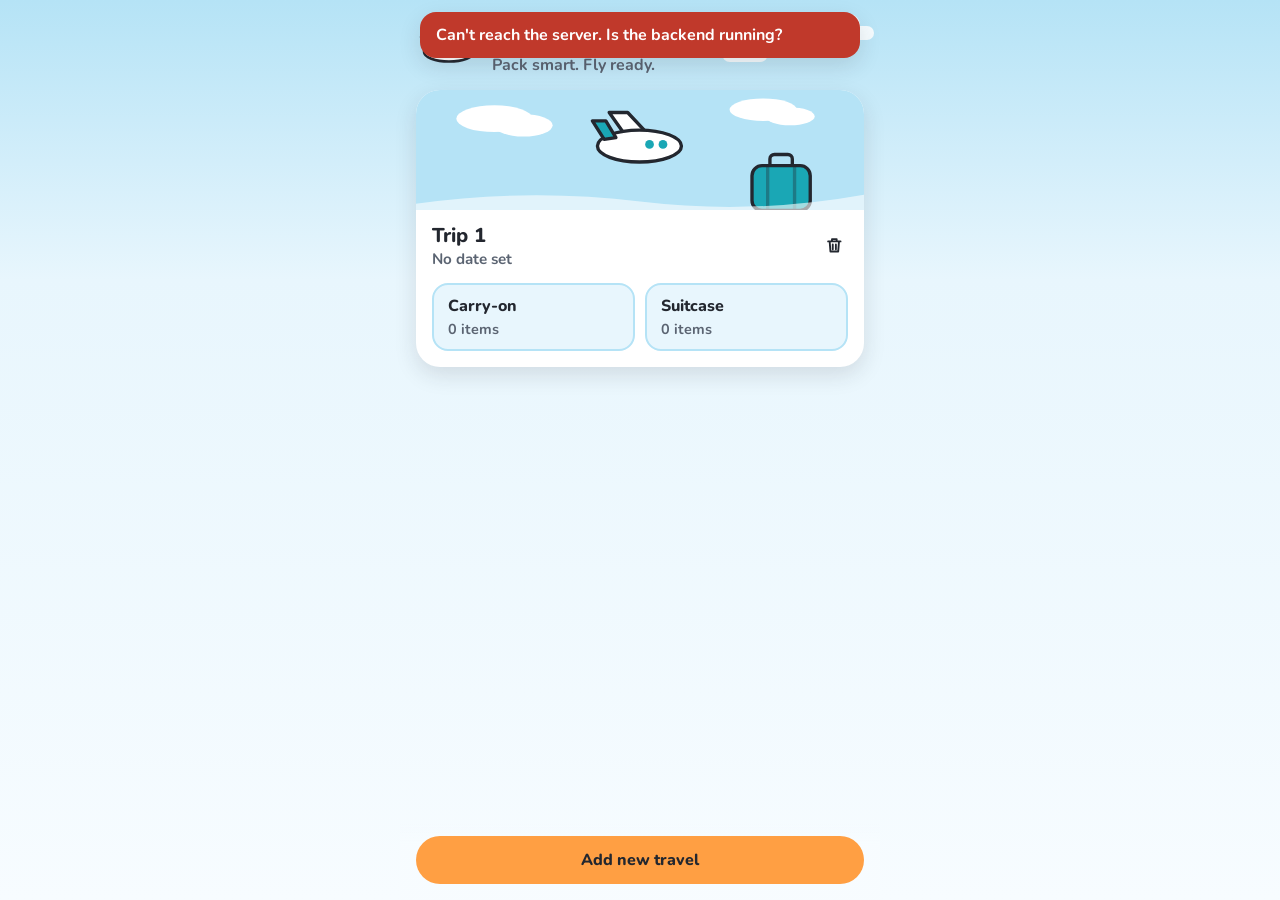
<file: frontend/index.html>
<!DOCTYPE html>
<html lang="en">
<head>
  <meta charset="UTF-8">
  <meta name="viewport" content="width=device-width, initial-scale=1">
  <title>Fly Ready</title>
  <link rel="preconnect" href="https://fonts.googleapis.com">
  <link rel="preconnect" href="https://fonts.gstatic.com" crossorigin>
  <link href="https://fonts.googleapis.com/css2?family=Nunito:wght@600;700;800&display=swap" rel="stylesheet">
  <link rel="stylesheet" href="css/style.css">
</head>
<body>
  <div class="app">
    <header class="top" id="top"></header>
    <main id="trips" aria-live="polite"></main>
  </div>

  <div class="dock">
    <button class="btn accent" id="add-trip" type="button">Add new travel</button>
  </div>

  <script src="js/common.js"></script>
  <script src="js/api.js"></script>
  <script src="js/trips.js"></script>
  <script src="js/home.js"></script>
</body>
</html>
</file>
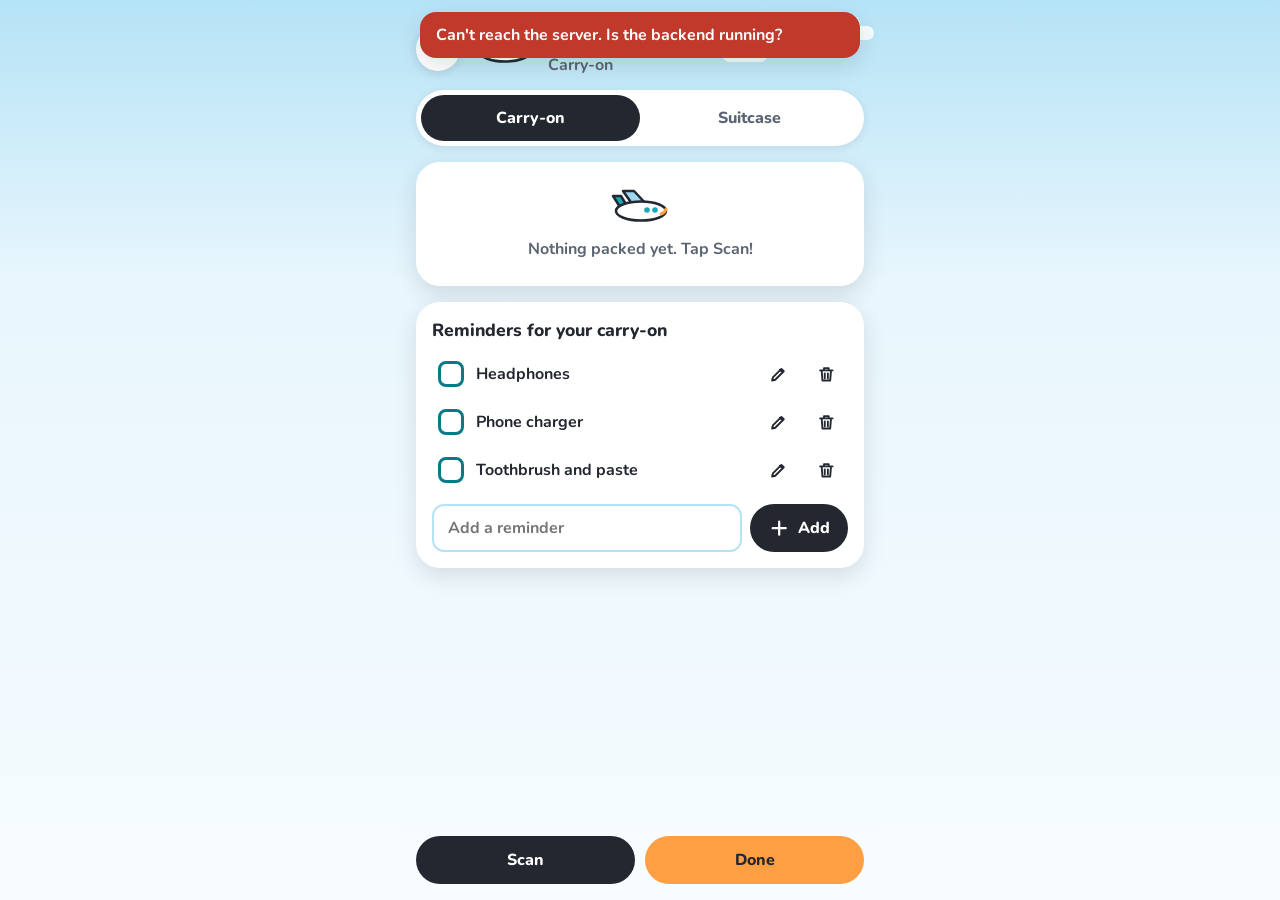
<file: frontend/bag.html>
<!DOCTYPE html>
<html lang="en">
<head>
  <meta charset="UTF-8">
  <meta name="viewport" content="width=device-width, initial-scale=1">
  <title>Fly Ready</title>
  <link rel="preconnect" href="https://fonts.googleapis.com">
  <link rel="preconnect" href="https://fonts.gstatic.com" crossorigin>
  <link href="https://fonts.googleapis.com/css2?family=Nunito:wght@600;700;800&display=swap" rel="stylesheet">
  <link rel="stylesheet" href="css/style.css">
</head>
<body>
  <div class="app">
    <header class="top" id="top"></header>
    <nav class="toggle" id="toggle" aria-label="Choose bag"></nav>
    <main>
      <section id="items" aria-live="polite"></section>
      <section class="card reminders" id="reminders" aria-labelledby="rem-title"></section>
    </main>
  </div>

  <div class="dock">
    <a class="btn primary" id="scan-link" href="scan.html">Scan</a>
    <button class="btn accent" id="done-btn" type="button">Done</button>
  </div>

  <script src="js/common.js"></script>
  <script src="js/api.js"></script>
  <script src="js/trips.js"></script>
  <script src="js/bag.js"></script>
</body>
</html>
</file>
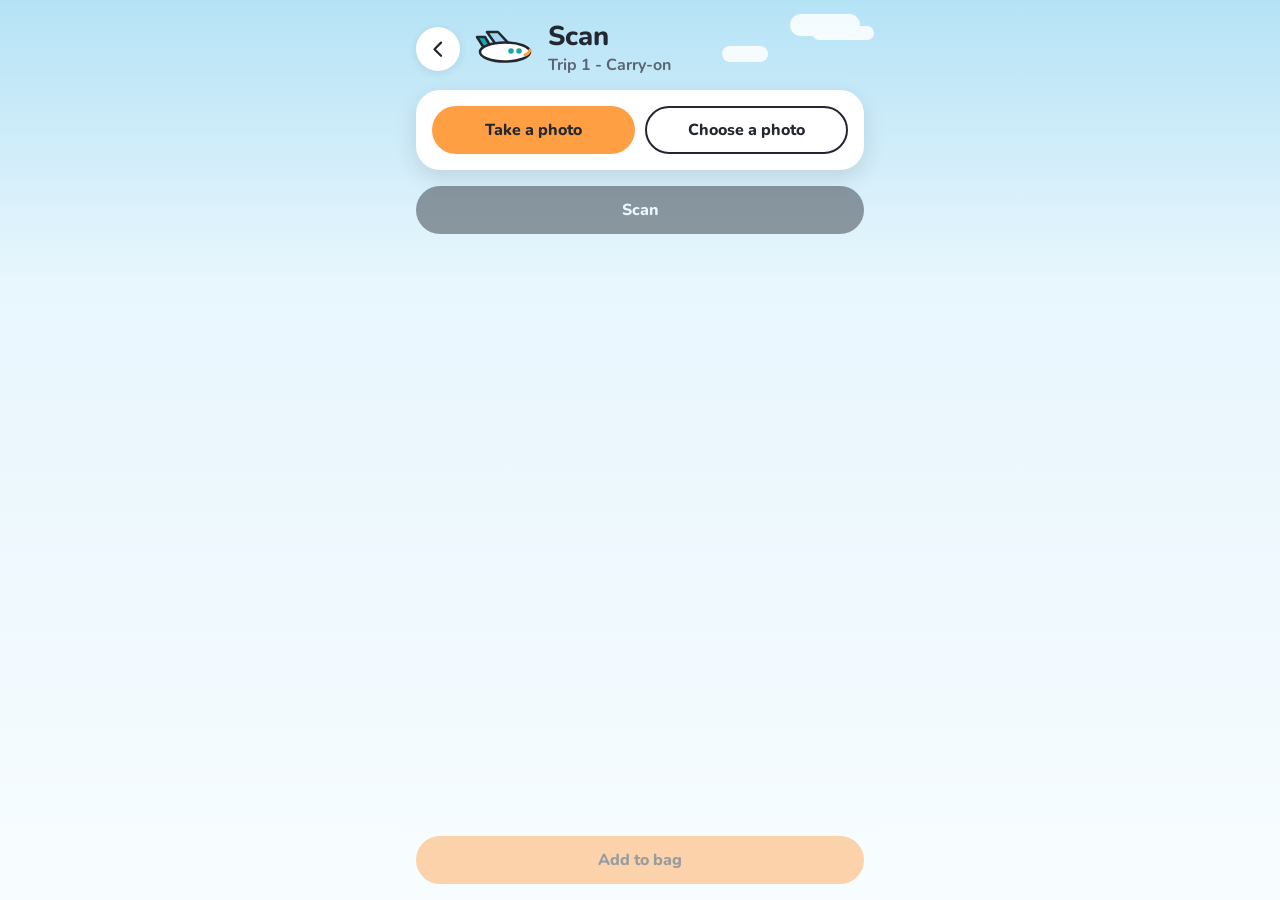
<file: frontend/scan.html>
<!DOCTYPE html>
<html lang="en">
<head>
  <meta charset="UTF-8">
  <meta name="viewport" content="width=device-width, initial-scale=1">
  <title>Scan items</title>
  <link rel="preconnect" href="https://fonts.googleapis.com">
  <link rel="preconnect" href="https://fonts.gstatic.com" crossorigin>
  <link href="https://fonts.googleapis.com/css2?family=Nunito:wght@600;700;800&display=swap" rel="stylesheet">
  <link rel="stylesheet" href="css/style.css">
  </head>
<body>
  <div class="app">
    <header class="top" id="top"></header>
    <main>
      <section class="card photo-box">
      
        <input type="file" id="photo" class="sr-only" accept="image/*">
        <input type="file" id="photo-cam" class="sr-only" accept="image/*" capture="environment">
        <div class="photo-btns">
          <button type="button" class="btn accent" id="cam-btn">Take a photo</button>
          <label for="photo" class="btn ghost" id="choose-label">Choose a photo</label>
        </div>
        <img id="preview" class="preview" alt="Preview of the photo you picked" hidden>
      </section>
      <button class="btn primary wide" id="scan-btn" type="button" disabled>Scan</button>
      <p id="status" class="hint" role="status"></p>
      <section id="detected" aria-live="polite"></section>
    </main>
  </div>

   <div class="dock">
    <button class="btn accent" id="add-btn" type="button" disabled>Add to bag</button>
  </div>

  <script src="js/common.js"></script>
  <script src="js/api.js"></script>
  <script src="js/trips.js"></script>
  <script src="js/scan.js"></script>
</body>
</html>
</file>
<file: frontend/css/style.css>
/* base styles for the pages: colors, header, buttons, cards, scan list and bottom dock */
:root {
  --sky-100: #e8f6fd;
  --sky-200: #cfeefb;
  --sky-300: #b5e3f6;
  --sky-500: #6cc4e8;
  --teal-500: #1aa7b5;
  --teal-600: #0b7a85;
  --orange-500: #ff9f43;
  --orange-600: #e5822a;
  --ink: #23272f;
  --ink-soft: #5b6472;
  --white: #ffffff;
  --amber: #b45309;
  --amber-bg: #fff3d6;
  --red: #c0392b;
  --red-bg: #fde7e7;
  --green: #1f7a4d;
  --green-bg: #e3f6ec;

  --radius-lg: 24px;
  --radius-md: 16px;
  --radius-sm: 12px;
  --shadow: 0 8px 22px rgba(35, 39, 47, 0.13);
  --shadow-sm: 0 2px 8px rgba(35, 39, 47, 0.1);

  --font: "Nunito", "Poppins", system-ui, -apple-system, "Segoe UI", Roboto, sans-serif;
}

* { box-sizing: border-box; }
[hidden] { display: none !important; }

/* page background */
body {
  margin: 0;
  min-height: 100vh;
  font-family: var(--font);
  font-size: 16px;
  color: var(--ink);
  background: linear-gradient(180deg, var(--sky-300) 0, var(--sky-100) 280px, #f7fcff 100%) fixed;
}

.app { max-width: 480px; margin: 0 auto; padding: 0 16px 130px; }
h1, h2, h3, p { margin: 0; }
a { color: inherit; }

.sr-only {
  position: absolute; width: 1px; height: 1px; padding: 0; margin: -1px;
  overflow: hidden; clip: rect(0, 0, 0, 0); white-space: nowrap; border: 0;
}
.top {
  position: relative;
  display: flex; align-items: center; gap: 12px;
  padding: 22px 0 14px;
}
.top::before, .top::after {
  content: ""; position: absolute; z-index: 0; pointer-events: none;
  background: rgba(255, 255, 255, 0.85); border-radius: 999px;
}
.top::before { width: 70px; height: 22px; right: 4px; top: 14px; box-shadow: 18px 8px 0 -4px rgba(255,255,255,.85); }
.top::after  { width: 46px; height: 16px; right: 96px; top: 46px; }
.top > * { position: relative; z-index: 1; }
.top .titles h1 { font-size: 1.7rem; font-weight: 800; line-height: 1.1; }
.top .titles p { color: var(--ink-soft); font-weight: 700; margin-top: 2px; }
.mascot { width: 64px; flex: none; animation: bob 2.6s ease-in-out infinite; }
.mascot svg { width: 100%; height: auto; display: block; }
.back {
  display: inline-flex; align-items: center; justify-content: center;
  width: 44px; height: 44px; border-radius: 50%;
  background: var(--white); box-shadow: var(--shadow-sm); flex: none;
}

@keyframes bob { 0%, 100% { transform: translateY(0) rotate(-3deg); } 50% { transform: translateY(-6px) rotate(2deg); } }
@keyframes spin { to { transform: rotate(360deg); } }
@keyframes pop { from { transform: scale(.94); opacity: 0; } to { transform: scale(1); opacity: 1; } }

/* buttons */
.btn {
  display: inline-flex; align-items: center; justify-content: center; gap: 8px;
  min-height: 48px; padding: 0 22px;
  border-radius: 999px; border: 2px solid transparent;
  font: 800 1rem var(--font); text-decoration: none; cursor: pointer;
  transition: transform .12s ease, box-shadow .12s ease;
}
.btn:hover { transform: translateY(-2px); box-shadow: var(--shadow-sm); }
.btn:disabled, .btn[aria-disabled="true"] { opacity: .45; cursor: not-allowed; transform: none; box-shadow: none; }
.btn.primary { background: var(--ink); color: var(--white); }
.btn.accent  { background: var(--orange-500); color: var(--ink); }
.btn.ghost   { background: var(--white); color: var(--ink); border-color: var(--ink); }
.btn.danger  { background: var(--red); color: var(--white); }
.btn.wide { width: 100%; }
.btn.small { min-height: 44px; padding: 0 16px; }

:focus-visible { outline: 3px solid var(--teal-600); outline-offset: 2px; }
.btn.primary:focus-visible, .btn.danger:focus-visible { outline-color: var(--orange-500); }

.icon { display: inline-flex; width: 1.4em; height: 1.4em; }
.icon svg { width: 100%; height: 100%; fill: none; stroke: currentColor; stroke-width: 2.4; stroke-linecap: round; stroke-linejoin: round; }
.icon-btn {
  display: inline-flex; align-items: center; justify-content: center;
  min-width: 44px; min-height: 44px; border-radius: 50%;
  background: transparent; border: 0; color: var(--ink); cursor: pointer;
}
.icon-btn:hover { background: var(--sky-100); }

/*cards */
.card { background: var(--white); border-radius: var(--radius-lg); box-shadow: var(--shadow); padding: 16px; margin-bottom: 16px; }

.trip-card {
  background: var(--white); border-radius: var(--radius-lg); box-shadow: var(--shadow);
  overflow: hidden; margin-bottom: 18px; transition: transform .15s ease, box-shadow .15s ease;
  animation: pop .25s ease both;
}
.trip-card:hover { transform: translateY(-3px); box-shadow: 0 12px 28px rgba(35, 39, 47, 0.17); }
.scene { height: 120px; }
.scene svg { width: 100%; height: 100%; display: block; }
.trip-info { display: flex; align-items: center; justify-content: space-between; padding: 12px 8px 4px 16px; }
.trip-name { font-size: 1.25rem; font-weight: 800; }
.trip-date { color: var(--ink-soft); font-weight: 700; font-size: .95rem; }
.bag-buttons { display: grid; grid-template-columns: 1fr 1fr; gap: 10px; padding: 10px 16px 16px; }
.bag-btn {
  position: relative; display: flex; flex-direction: column; gap: 2px;
  min-height: 64px; padding: 10px 14px; border-radius: var(--radius-md);
  background: var(--sky-100); border: 2px solid var(--sky-300); text-decoration: none;
  transition: transform .12s ease, background .12s ease;
}
.bag-btn:hover { background: var(--sky-200); transform: translateY(-2px); }
.bag-label { font-weight: 800; }
.bag-count { color: var(--ink-soft); font-weight: 700; font-size: .9rem; }
.badge {
  position: absolute; top: -8px; right: -6px; min-width: 26px; height: 26px; padding: 0 7px;
  display: inline-flex; align-items: center; justify-content: center;
  border-radius: 999px; font-weight: 800; font-size: .85rem; border: 2px solid var(--white);
}
.badge.warning { background: var(--amber-bg); color: var(--amber); box-shadow: 0 0 0 2px var(--amber); }
.badge.prohibited { background: var(--red-bg); color: var(--red); box-shadow: 0 0 0 2px var(--red); }

/*bag page */
.toggle { display: grid; grid-template-columns: 1fr 1fr; background: var(--white); border-radius: 999px; padding: 5px; box-shadow: var(--shadow-sm); margin-bottom: 16px; }
.toggle button {
  min-height: 46px; border: 0; border-radius: 999px; background: transparent;
  font: 800 1rem var(--font); color: var(--ink-soft); cursor: pointer;
}
.toggle button.active { background: var(--ink); color: var(--white); }

.item-row {
  display: flex; align-items: center; gap: 10px;
  background: var(--white); border-radius: var(--radius-md); box-shadow: var(--shadow-sm);
  padding: 10px 10px 10px 12px; margin-bottom: 10px; animation: pop .2s ease both;
}
.tile {
  width: 46px; height: 46px; flex: none; display: flex; align-items: center; justify-content: center;
  font-size: 1.5rem; background: var(--sky-100); border: 2px solid var(--sky-300); border-radius: 14px;
}
.item-name { flex: 1; min-width: 0; font-weight: 800; overflow-wrap: anywhere; }
.qty { display: inline-flex; align-items: center; gap: 2px; }
.qty button {
  width: 44px; height: 44px; border-radius: 50%; border: 2px solid var(--sky-300);
  background: var(--sky-100); cursor: pointer; display: inline-flex; align-items: center; justify-content: center; color: var(--ink);
}
.qty button:hover { background: var(--sky-200); }
.qty .num { min-width: 24px; text-align: center; font-weight: 800; }
.status-btn { width: 44px; height: 44px; border: 0; background: transparent; border-radius: 50%; cursor: pointer; display: inline-flex; align-items: center; justify-content: center; }
.status-btn:hover { background: var(--sky-100); }
.status-btn.muted svg { opacity: .45; }
.status-spacer { width: 44px; flex: none; }

.empty { text-align: center; padding: 26px 10px; color: var(--ink-soft); font-weight: 700; }
.empty .mascot { margin: 0 auto 10px; animation: none; }

.reminders h2 { font-size: 1.1rem; font-weight: 800; margin-bottom: 8px; }
.rem-list { list-style: none; margin: 0; padding: 0; }
.rem-row { display: flex; align-items: center; gap: 4px; }
.rem-check {
  flex: 1; min-height: 48px; display: flex; align-items: center; gap: 12px; text-align: left;
  background: transparent; border: 0; font: 700 1rem var(--font); color: var(--ink); cursor: pointer; border-radius: var(--radius-sm);
}
.rem-box {
  width: 26px; height: 26px; flex: none; border-radius: 8px; border: 3px solid var(--teal-600);
  display: inline-flex; align-items: center; justify-content: center; background: var(--white); color: var(--white);
}
.rem-box .icon { width: 16px; height: 16px; }
.rem-check[aria-pressed="true"] .rem-box { background: var(--teal-600); }
.rem-check[aria-pressed="true"] .rem-text { text-decoration: line-through; color: var(--ink-soft); }
.add-row { display: flex; gap: 8px; margin-top: 10px; }
.add-row input { flex: 1; }

/* ---------- forms ---------- */
.field { display: block; margin-bottom: 14px; }
.field > span { display: block; font-weight: 800; margin-bottom: 6px; }
input[type="text"], input[type="date"] {
  width: 100%; min-height: 48px; padding: 0 14px; border-radius: var(--radius-sm);
  border: 2px solid var(--sky-300); background: var(--white); color: var(--ink); font: 700 1rem var(--font);
}
input[type="text"]:focus, input[type="date"]:focus { border-color: var(--teal-600); outline: none; box-shadow: 0 0 0 3px rgba(11, 122, 133, 0.25); }

/* bottom buttons */
.dock {
  position: fixed; left: 50%; bottom: 0; transform: translateX(-50%);
  width: min(480px, 100%); display: flex; gap: 10px; padding: 12px 16px 16px;
  background: linear-gradient(180deg, rgba(247, 252, 255, 0) 0, rgba(247, 252, 255, 0.95) 28%);
  z-index: 5;
}
.dock .btn { flex: 1; }


#toasts { position: fixed; left: 50%; top: 12px; transform: translateX(-50%); width: min(440px, calc(100% - 24px)); z-index: 50; display: grid; gap: 8px; }
.toast { background: var(--ink); color: var(--white); padding: 12px 16px; border-radius: var(--radius-md); box-shadow: var(--shadow); font-weight: 700; animation: pop .2s ease both; }
.toast.error { background: var(--red); }
.toast.good { background: var(--green); }

/*dialogs */
dialog.dlg {
  border: 0; border-radius: var(--radius-lg); padding: 22px 20px 18px; color: var(--ink); font-family: var(--font);
  width: min(420px, calc(100vw - 32px)); max-height: calc(100vh - 32px); overflow: auto; box-shadow: var(--shadow);
}
dialog.dlg::backdrop { background: rgba(35, 39, 47, 0.55); }
dialog.dlg h2 { font-size: 1.3rem; font-weight: 800; margin-bottom: 10px; }
.dlg-body { margin-bottom: 16px; line-height: 1.45; font-weight: 600; }
.dlg-body .fine { display: block; margin-top: 10px; color: var(--ink-soft); font-size: .85rem; }
.dlg-actions { display: flex; flex-wrap: wrap; gap: 10px; justify-content: flex-end; }
.dlg-actions .btn { flex: 1 1 120px; }
.dlg-mascot { width: 84px; margin: 0 auto 8px; }
.dlg-mascot svg { width: 100%; display: block; }
.rem-edit-row { display: flex; gap: 6px; align-items: center; margin-bottom: 8px; }
.rem-edit-row input { flex: 1; }
.missing-list { list-style: none; margin: 8px 0 0; padding: 0; display: grid; gap: 8px; }
.missing-list li { display: flex; gap: 10px; align-items: flex-start; background: var(--amber-bg); border-radius: var(--radius-sm); padding: 10px 12px; font-weight: 700; }
.missing-list li.bad { background: var(--red-bg); }
.missing-list li.note { background: var(--sky-100); }

/*scan page */
.photo-box { text-align: center; }
#photo:focus-visible ~ .photo-btns #choose-label { outline: 3px solid var(--teal-600); outline-offset: 2px; }
.photo-btns { display: grid; grid-template-columns: 1fr 1fr; gap: 10px; }
.cam-video { display: block; width: 100%; max-height: 60vh; border-radius: var(--radius-md); background: #000; }
.preview { display: block; max-width: 100%; max-height: 260px; margin: 14px auto 0; border-radius: var(--radius-md); box-shadow: var(--shadow-sm); }
.hint { color: var(--ink-soft); font-weight: 700; text-align: center; margin: 10px 0; min-height: 1.2em; }
.spinner { width: 20px; height: 20px; border-radius: 50%; border: 3px solid rgba(255,255,255,.4); border-top-color: var(--white); animation: spin .8s linear infinite; }

.detected { display: flex; gap: 12px; align-items: flex-start; background: var(--white); border-radius: var(--radius-md); box-shadow: var(--shadow-sm); padding: 12px; margin-bottom: 10px; border-left: 8px solid var(--green); animation: pop .2s ease both; }
.detected.warning { border-left-color: var(--amber); }
.detected.prohibited { border-left-color: var(--red); background: var(--red-bg); }
.detected .body { flex: 1; min-width: 0; }
.detected h3 { font-size: 1.05rem; font-weight: 800; overflow-wrap: anywhere; }
.detected .note { margin: 4px 0 8px; font-weight: 600; line-height: 1.4; }
.detected .fine { color: var(--ink-soft); font-size: .8rem; font-weight: 700; }
.detected .row-btns { display: flex; gap: 8px; flex-wrap: wrap; margin-top: 8px; }
.chip { display: inline-block; padding: 3px 10px; border-radius: 999px; font-weight: 800; font-size: .8rem; margin-top: 4px; }
.chip.allowed { background: var(--green-bg); color: var(--green); }
.chip.warning { background: var(--amber-bg); color: var(--amber); }
.chip.prohibited { background: var(--red); color: var(--white); }

@media (max-width: 380px) {
  .top .titles h1 { font-size: 1.45rem; }
  .mascot { width: 52px; }
  .btn { padding: 0 16px; }
}
/* tagline under the home title */
.tagline { text-align: center; font-weight: 800; color: var(--ink-soft); margin: 4px 0 14px; }

/* several bags: odd one out spans the full row, toggle wraps */
.bag-buttons > :last-child:nth-child(odd) { grid-column: 1 / -1; }
.toggle { display: flex; flex-wrap: wrap; }
.toggle button { flex: 1 1 40%; }

/* how many bags number boxes */
.check-row { display: flex; align-items: center; justify-content: space-between; gap: 8px; font-weight: 700; margin-bottom: 6px; }
.check-row input { width: 80px; min-height: 44px; padding: 0 10px; border-radius: var(--radius-sm); border: 2px solid var(--sky-300); background: var(--white); color: var(--ink); font: 700 1rem var(--font); }
@media (prefers-reduced-motion: reduce) {
  *, *::before, *::after { animation: none !important; transition: none !important; }
}
</file>
